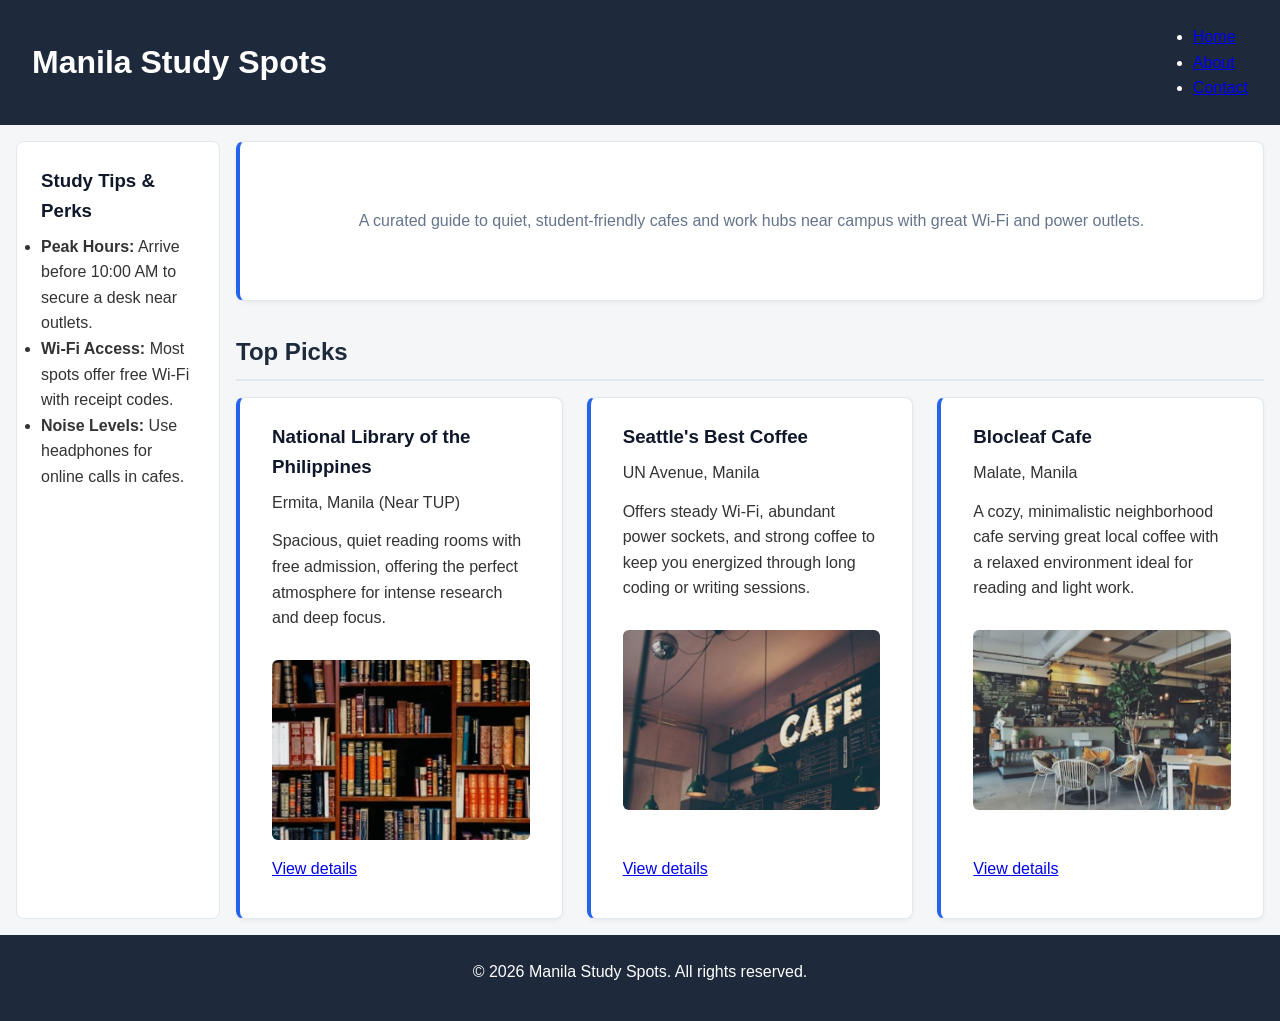
<file: index.html>
<!DOCTYPE html>
<html lang="en">
<head>
  <meta charset="UTF-8">
  <meta name="viewport" content="width=device-width, initial-scale=1.0">
  <title>Manila Study Spots - Home</title>
  <link rel="stylesheet" href="style.css">
</head>
<body class="page">

  <header>
    <h1>Manila Study Spots</h1>
    <nav>
      <ul>
        <li><a href="index.html">Home</a></li>
        <li><a href="about.html">About</a></li>
        <li><a href="contact.html">Contact</a></li>
      </ul>
    </nav>
  </header>

  <aside>
    <h3>Study Tips & Perks</h3>
    <ul>
      <li><strong>Peak Hours:</strong> Arrive before 10:00 AM to secure a desk near outlets.</li>
      <li><strong>Wi-Fi Access:</strong> Most spots offer free Wi-Fi with receipt codes.</li>
      <li><strong>Noise Levels:</strong> Use headphones for online calls in cafes.</li>
    </ul>
  </aside>

  <main>
    <section class="hero">
      <p>A curated guide to quiet, student-friendly cafes and work hubs near campus with great Wi-Fi and power outlets.</p>
    </section>

    <section id="places">
      <h2>Top Picks</h2>

      <div class="place-grid">

        <!-- Place Card 1 -->
        <article class="place-card">
          <h3>National Library of the Philippines</h3>
          <p>Ermita, Manila (Near TUP)</p>
          <p>Spacious, quiet reading rooms with free admission, offering the perfect atmosphere for intense research and deep focus.</p>
          <img src="images/national-library.jpg" alt="National Library of the Philippines reading area">
          <p><a href="places/national-library.html">View details</a></p>
        </article>

        <!-- Place Card 2 -->
        <article class="place-card">
          <h3>Seattle's Best Coffee</h3>
          <p>UN Avenue, Manila</p>
          <p>Offers steady Wi-Fi, abundant power sockets, and strong coffee to keep you energized through long coding or writing sessions.</p>
          <img src="images/seattles-best.jpg" alt="Seattle's Best Coffee interior with seating">
          <p><a href="places/seattles-best.html">View details</a></p>
        </article>

        <!-- Place Card 3 -->
        <article class="place-card">
          <h3>Blocleaf Cafe</h3>
          <p>Malate, Manila</p>
          <p>A cozy, minimalistic neighborhood cafe serving great local coffee with a relaxed environment ideal for reading and light work.</p>
          <img src="images/blocleaf-cafe.jpg" alt="Blocleaf Cafe seating and coffee table">
          <p><a href="places/blocleaf-cafe.html">View details</a></p>
        </article>

      </div>
    </section>
  </main>

  <footer>
    <p>&copy; 2026 Manila Study Spots. All rights reserved.</p>
  </footer>

</body>
</html>
</file>
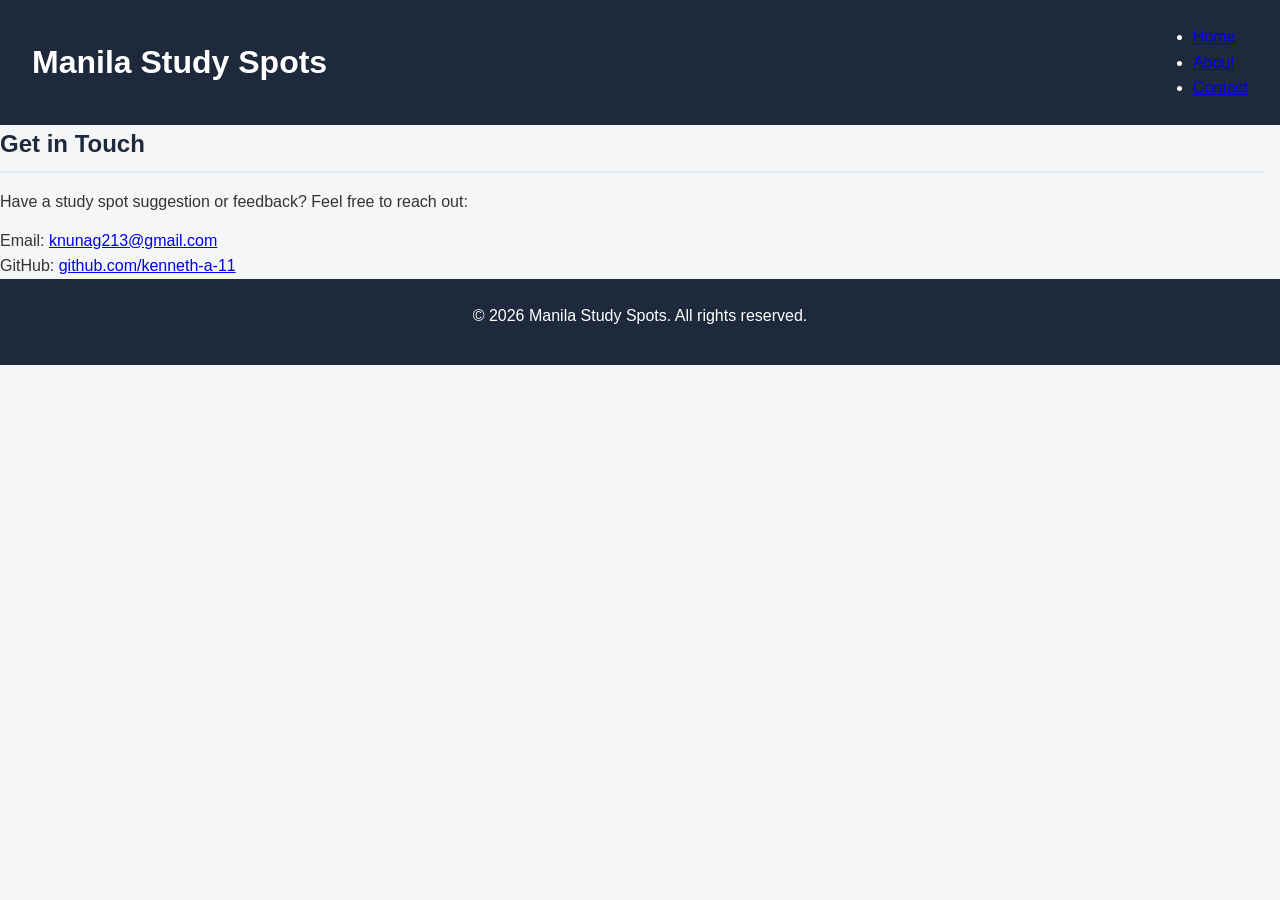
<file: contact.html>
<!DOCTYPE html>
<html lang="en">
<head>
  <meta charset="UTF-8">
  <meta name="viewport" content="width=device-width, initial-scale=1.0">
  <title>Manila Study Spots - Contact</title>
  <link rel="stylesheet" href="style.css">
</head>
<body>

  <header>
    <h1>Manila Study Spots</h1>
    <nav>
      <ul>
        <li><a href="index.html">Home</a></li>
        <li><a href="about.html">About</a></li>
        <li><a href="contact.html">Contact</a></li>
      </ul>
    </nav>
  </header>

  <main>
    <section>
      <h2>Get in Touch</h2>
      <p>Have a study spot suggestion or feedback? Feel free to reach out:</p>
      <ul>
        <li>Email: <a href="mailto:knunag213@gmail.com">knunag213@gmail.com</a></li>
        <li>GitHub: <a href="https://github.com/kenneth-a-11" target="_blank" rel="noopener noreferrer">github.com/kenneth-a-11</a></li>
      </ul>
    </section>
  </main>

  <footer>
    <p>&copy; 2026 Manila Study Spots. All rights reserved.</p>
  </footer>

</body>
</html>
</file>
<file: style.css>
/* ==========================================================================
   1. VARIABLES
   ========================================================================== */
:root {
  --brand-color: #2563eb;       /* Primary brand color */
  --dark-ink: #1e293b;          /* Dark text/header color */
  --muted-grey: #cbd5e1;        /* Borders and muted text */
  --light-bg: #f4f6f8;          /* Light background */
}

/* ==========================================================================
   2. BASE STYLES
   ========================================================================== */
* {
  margin: 0;
  padding: 0;
  box-sizing: border-box;
}

body {
  font-family: Arial, sans-serif;
  line-height: 1.6;
  background-color: var(--light-bg);
  color: #333333;
}

p {
  margin-bottom: 0.8rem;
}

img {
  max-width: 100%;
  height: auto;
  border-radius: 6px;
  margin: 1rem 0;
}

/* ==========================================================================
   3. LAYOUT REGIONS (MOBILE-FIRST)
   ========================================================================== */

/* 📱 Base Styles: Mobile (Single Column Stack - Main before Sidebar) */
.page, body.page {
  display: grid;
  grid-template-columns: 1fr;
  grid-template-areas:
    "masthead"
    "main"
    "side"
    "foot";
  gap: 16px;
  min-height: 100vh;
}

header {
  grid-area: masthead;
  background-color: var(--dark-ink);
  color: #ffffff;
  padding: 1.5rem 2rem;
  display: flex;
  justify-content: space-between;
  align-items: center;
  flex-wrap: wrap;
  gap: 1rem;
}

aside {
  grid-area: side;
  background: #ffffff;
  padding: 1.5rem;
  border-radius: 8px;
  border: 1px solid #e2e8f0;
  margin: 0 1rem;
}

main {
  grid-area: main;
  width: 100%;
  max-width: none; /* Removes old max-width limitation */
  margin: 0;
  padding: 0 1rem;
}

footer {
  grid-area: foot;
  text-align: center;
  padding: 1.5rem;
  background-color: var(--dark-ink);
  color: #ffffff;
  margin-top: auto;
}

/* 💻 Responsive Enhancement: Tablet and Desktop (min-width: 700px) */
@media (min-width: 700px) {
  .page, body.page {
    grid-template-columns: 220px 1fr;
    grid-template-areas:
      "masthead masthead"
      "side     main"
      "foot     foot";
  }

  aside {
    margin-left: 1rem;
    margin-right: 0;
  }

  main {
    padding-right: 1rem;
    padding-left: 0;
  }
}

/* ==========================================================================
   4. COMPONENTS
   ========================================================================== */

.hero {
  display: flex;
  flex-direction: column;
  justify-content: center; /* Vertical centering */
  align-items: center;     /* Horizontal centering */
  min-height: 160px;       /* Required height for vertical centering to operate */
  background-color: #ffffff;
  border-radius: 8px;
  border: 1px solid #e2e8f0;
  border-left: 4px solid var(--brand-color);
  padding: 1.5rem 2rem;
  margin-bottom: 2rem;
  text-align: center;
  box-shadow: 0 2px 4px rgba(0, 0, 0, 0.05);
}

.hero p {
  color: #64748b;
  margin-bottom: 0;
  font-size: 1rem;
}

.place-grid {
  display: flex;
  flex-wrap: wrap;
  gap: 24px;
}

/* Place Entry Cards Sizing */
.place-card,
.place-entry {
  background: #ffffff;
  padding: 1.5rem 2rem;
  border-radius: 8px;
  border: 1px solid #e2e8f0;
  border-left: 4px solid var(--brand-color);
  box-shadow: 0 2px 4px rgba(0, 0, 0, 0.05);
  margin-bottom: 0; /* Margin removed in favor of gap on .place-grid */

  flex: 1 1 240px;

  /* Keeps card internal content stacked top-to-bottom */
  display: flex;
  flex-direction: column;
}

.place-card img,
.place-entry img {
  width: 100%;
  height: 180px;
  object-fit: cover;
  border-radius: 6px;
  margin: 1rem 0;
}

.place-card p:last-child,
.place-entry p:last-child {
  margin-top: auto; /* Aligns "View details" link cleanly to bottom */
}

h2 {
  color: var(--dark-ink);
  margin-bottom: 1rem;
  border-bottom: 2px solid #e2e8f0;
  padding-bottom: 0.5rem;
}

h3 {
  color: #0f172a;
  margin-bottom: 0.5rem;
}

/* Tables */
table {
  width: 100%;
  border-collapse: collapse;
  margin: 1rem 0;
}

table, th, td {
  border: 1px solid var(--muted-grey);
}

th, td {
  padding: 0.75rem;
  text-align: left;
}

th {
  background-color: #f1f5f9;
}

/* Form Styling */
form p {
  margin-bottom: 1rem;
}

label {
  font-weight: bold;
}

input[type="text"],
input[type="email"],
input[type="number"] {
  width: 100%;
  max-width: 400px;
  padding: 0.6rem;
  border: 1px solid #ccc;
  border-radius: 4px;
  margin-top: 0.3rem;
}

fieldset {
  border: 1px solid var(--muted-grey);
  border-radius: 6px;
  padding: 1rem;
  margin-bottom: 1.5rem;
}

legend {
  font-weight: bold;
  padding: 0 0.5rem;
  color: var(--brand-color);
}

button {
  background-color: var(--brand-color);
  color: white;
  border: none;
  padding: 0.7rem 1.5rem;
  border-radius: 4px;
  cursor: pointer;
  font-weight: bold;
  font-size: 1rem;
}

button:hover {
  background-color: #1d4ed8;
}
</file>
